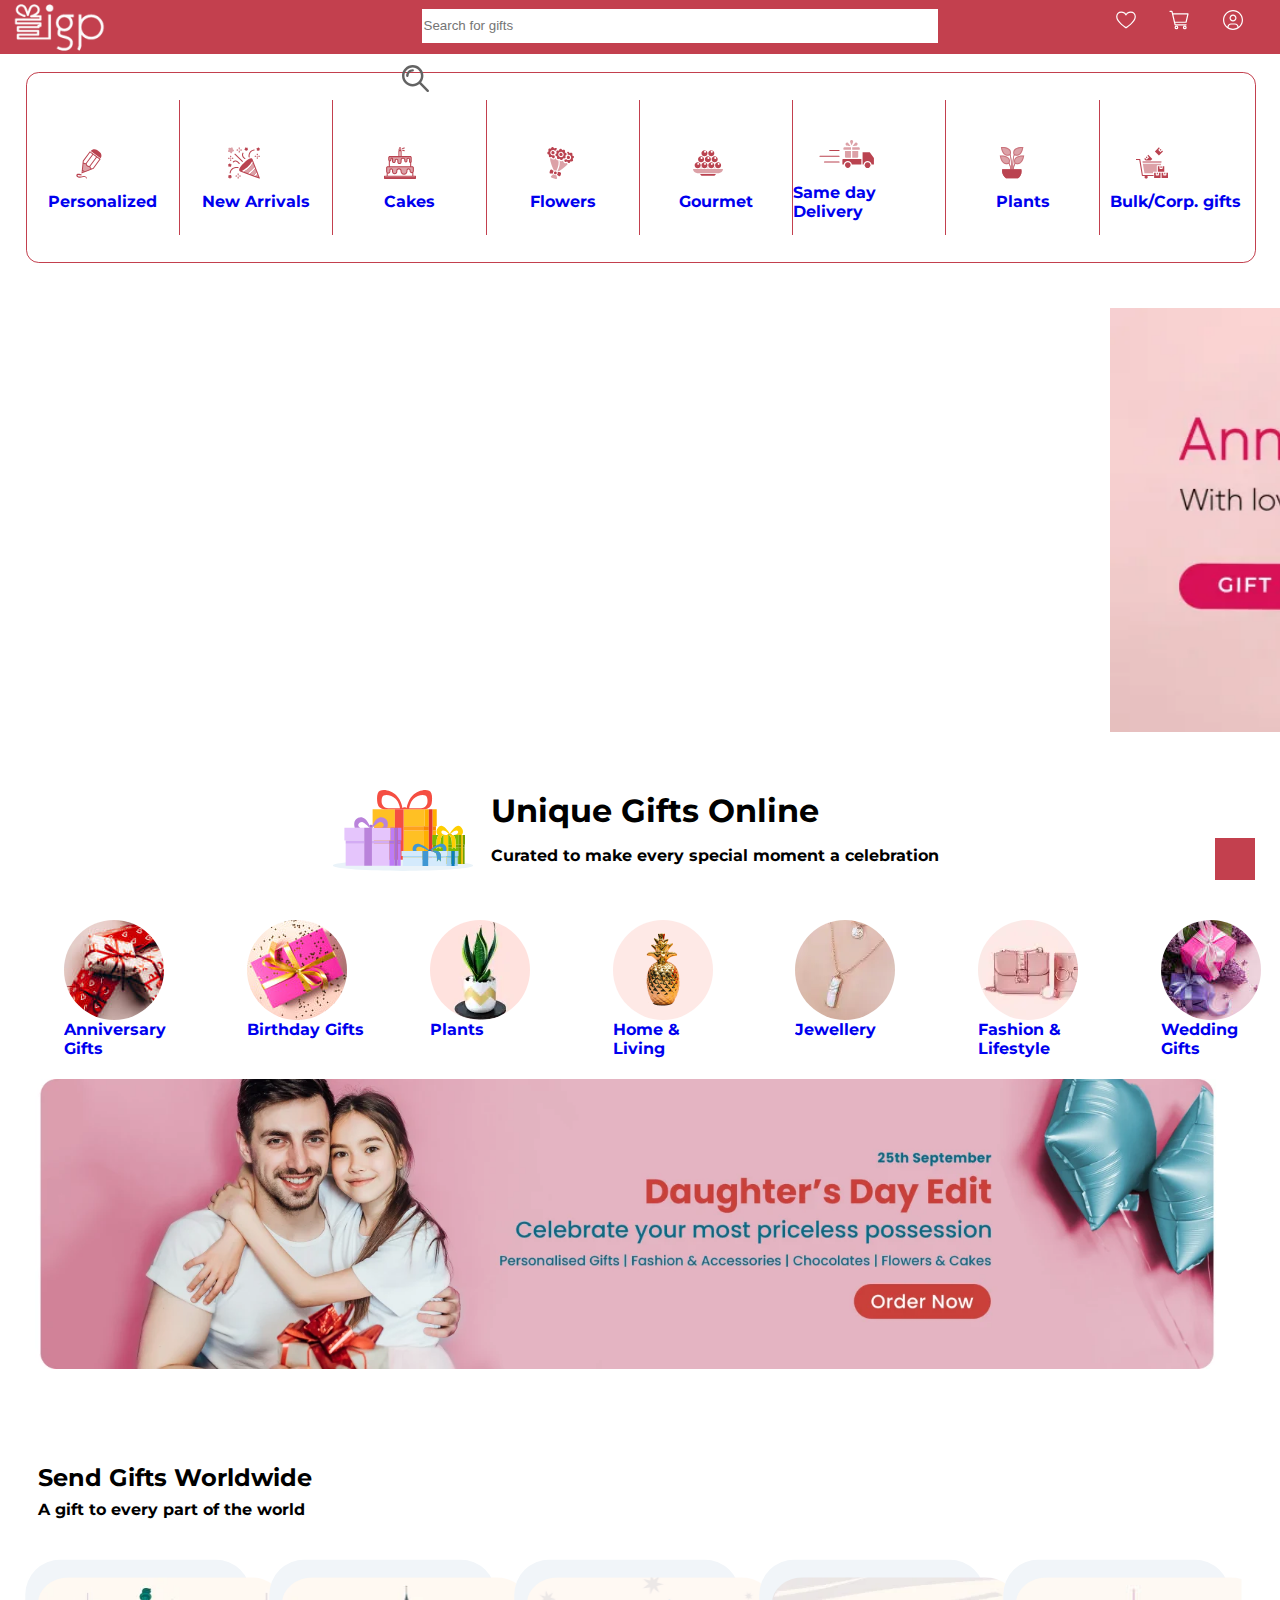
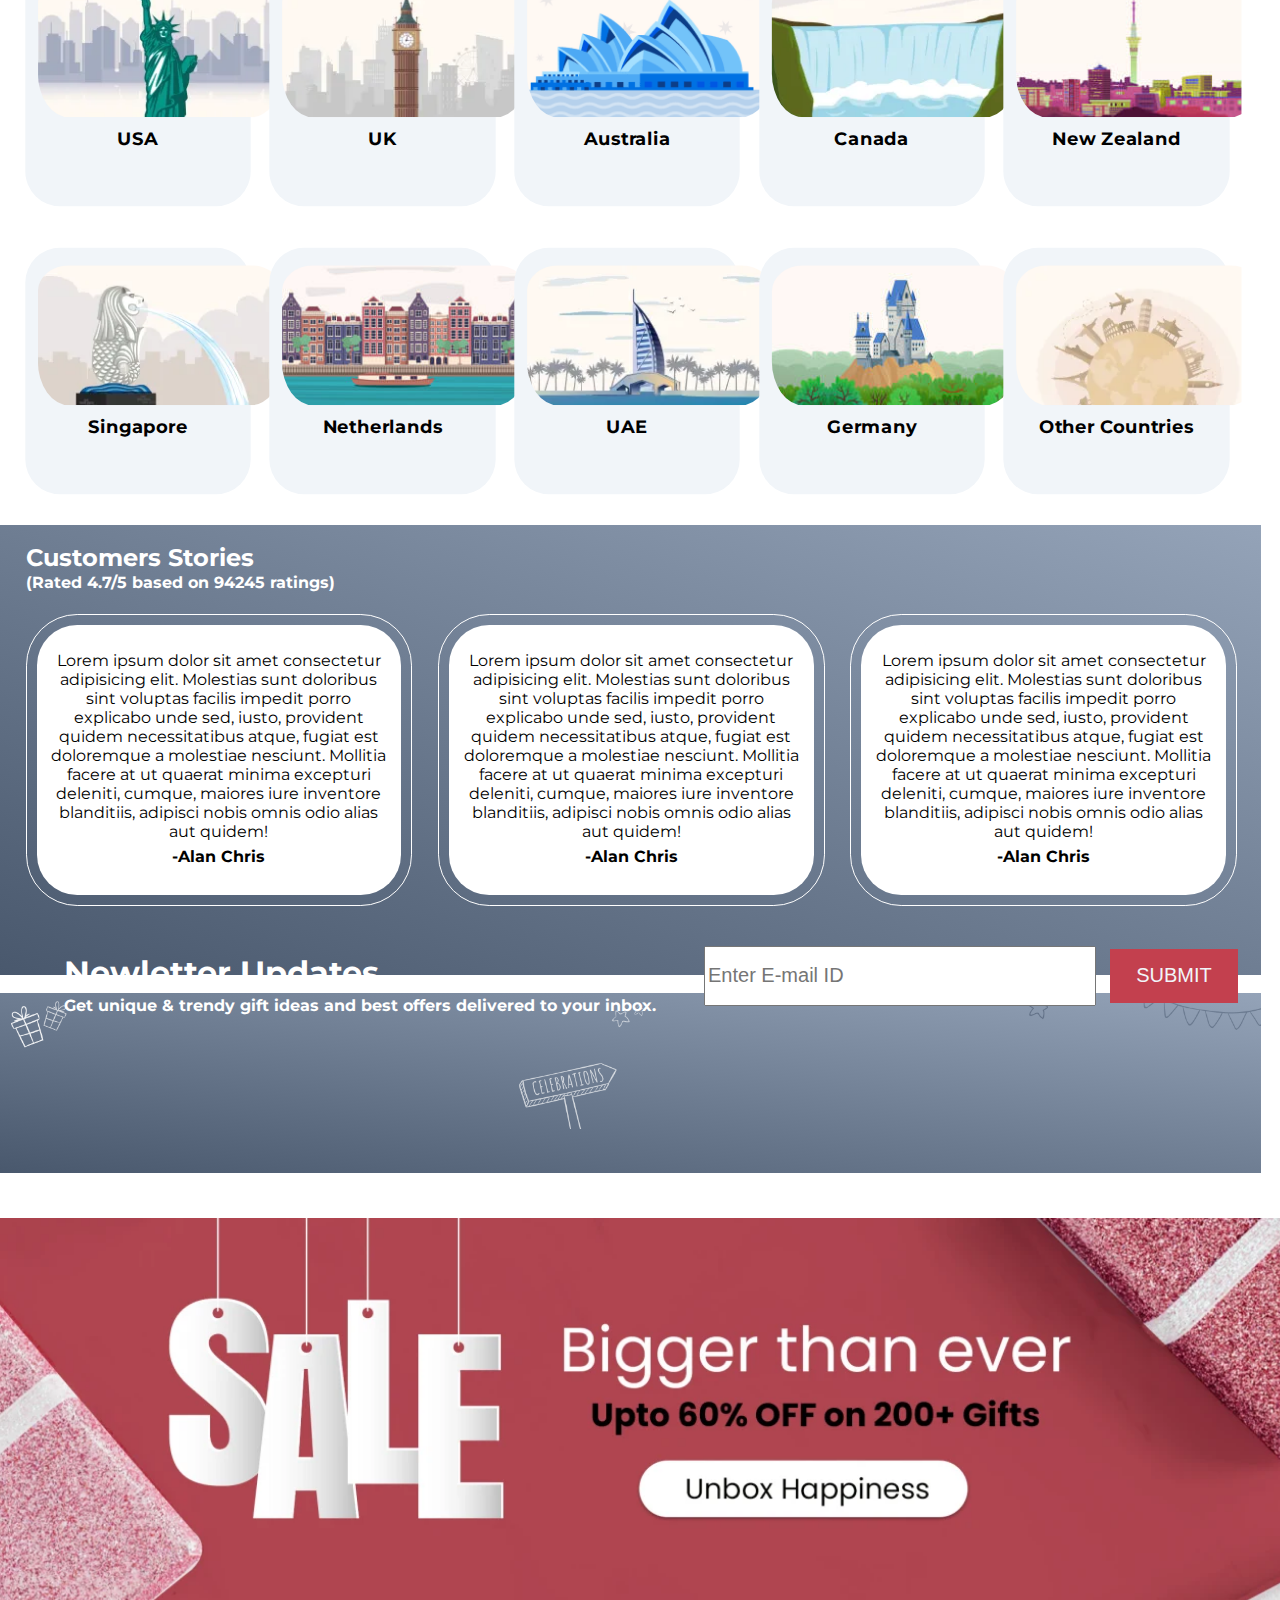
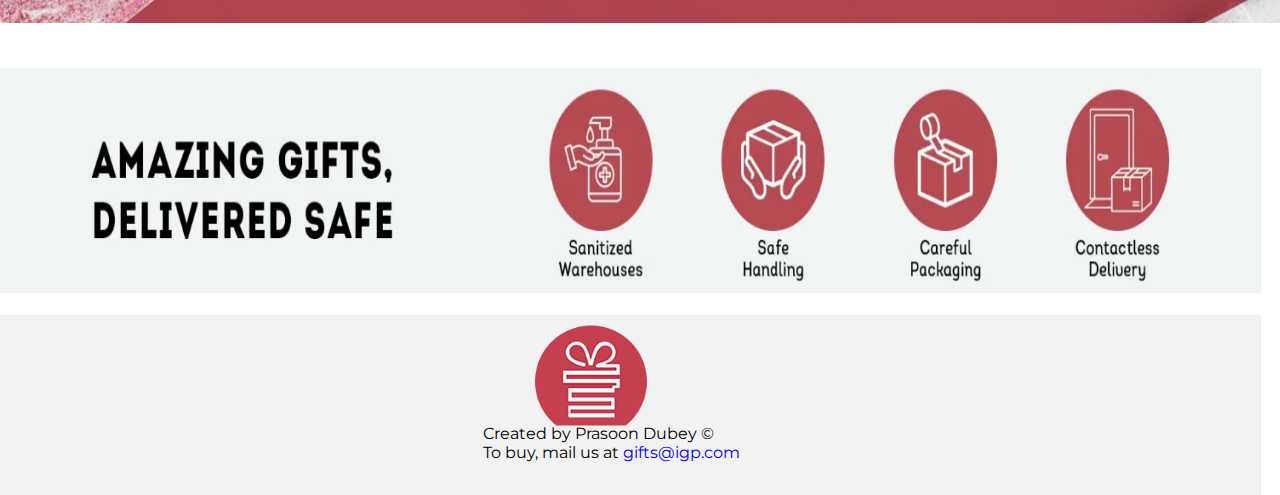
<file: index.html>
<!DOCTYPE html>
<html lang="en">

<head>
    <meta charset="UTF-8">
    <meta http-equiv="X-UA-Compatible" content="IE=edge">
    <meta name="viewport" content="width=device-width, initial-scale=1.0">
    <title>i Gift Portal</title>
    <link rel="stylesheet" href="./style.css">
    <!-- font-awesome cdn  -->
    <link rel="stylesheet" href="https://cdnjs.cloudflare.com/ajax/libs/font-awesome/5.9.0/css/all.min.css"
        integrity="sha512-q3eWabyZPc1XTCmF+8/LuE1ozpg5xxn7iO89yfSOd5/oKvyqLngoNGsx8jq92Y8eXJ/IRxQbEC+FGSYxtk2oiw=="
        crossorigin="anonymous" referrerpolicy="no-referrer" />
</head>

<body>
    <!-- header -->
    <div class="header">
        <a href="index.html" class="logo-link"><img class="logo" src="./images/igp_updated_logo.png" alt=""></a>
        <div class="searchbar">
            <form action="#">
                <input type="text" class="txtsearch" placeholder="Search for gifts" name="search">
                <a href="#"><img class="submit" src="./images/header-search.svg" alt=""></a>
            </form>
        </div>
        <div class="head-icon">
            <!-- <a href="#"><img src="./images/Rupee-big.svg" alt="" class="icon"></a>
            <a href="#"><img src="./images/Track-big.svg" alt="" class="icon"></a>-->
            <a href="#"><img src="./images/heart-2.svg" alt="" class="icon"></a>
            <a href="#"><img src="./images/Cart-big.svg" alt="" class="icon"></a>
            <a href="login.html"><img src="./images/Profile-big.svg" alt="" class="icon"></a>
        </div>
    </div>
    <!-- section 1 -->
    <div class="optionbar">
        <span class="option">
            <a href="categories.html#personalized">
                <img src="./images/w-tiles-personalize-v1.svg" alt="" class="option-icon-left">
                <h4>Personalized</h4>
            </a>
        </span>
        <span class="option">
            <a href="categories.html#newarrivals">
                <img src="./images/w-tiles-new-arrivals-v1.svg" alt="" class="option-icon-left">
                <h4>New Arrivals</h4>
            </a>
        </span>
        <span class="option">
            <a href="categories.html#personalized">
                <img src="./images/w-tiles-cakes-v1.svg" alt="" class="option-icon-right">
                <h4>Cakes</h4>
            </a>
        </span>
        <span class="option">
            <a href="categories.html#personalized">
                <img src="./images/w-tiles-flower-v1.svg" alt="" class="option-icon-center">
                <h4>Flowers</h4>
            </a>
        </span>
        <span class="option">
            <a href="categories.html#personalized">
                <img src="./images/w-tiles-sweets-v1.svg" alt="" class="option-icon-center">
                <h4>Gourmet</h4>
            </a>
        </span>
        <span class="option">
            <a href="categories.html#personalized">
                <img src="./images/w-tiles-SSD-v1.svg" alt="" class="option-icon-left">
                <h4>Same day Delivery</h4>
            </a>
        </span>
        <span class="option">
            <a href="categories.html#personalized">
                <img src="./images/w-tiles-plants-v1.svg" alt="" class="option-icon-right">
                <h4>Plants</h4>
            </a>
        </span>
        <span class="option" style="border: none;">
            <a href="categories.html#personalized">
                <img src="./images/w-tiles-bulk-order-v1.svg" alt="" class="option-icon-left">
                <h4>Bulk/Corp. gifts</h4>
            </a>
        </span>
    </div>
    <!-- section2  -->
    <marquee behavior="scroll" direction="left" scrollamount="20" scrolldelay="100" onmouseover="this.stop()"
        onmouseout="this.start()">
        <a href="#"><img src="./images/anniversary_gifts_banner_d_20220326.webp" alt="" class="banner"></a>
        <a href="#"><img src="./images/birthday_gifts_banner_d_20220311.webp" alt="" class="banner"></a>
        <a href="#"><img src="./images/plants_banner_d_20220421.webp" alt="" class="banner"></a>
        <a href="#"><img src="./images/personalized_gifts_banner_d_20220610.webp" alt="" class="banner"></a>
        <a href="#"><img src="./images/karwa_chauth_d_igp_banner_20220912.webp" alt="" class="banner"></a>
    </marquee>

    <!-- section 3 -->
    <div class="giftset">
        <img src="./images/gift-sets-20220610.svg" alt="" style="scale: 0.8;">
        <h1><span class="heading">Unique Gifts Online</span><br><span class="subheading">Curated to make every special
                moment a celebration</span></h1>
    </div>
    <div class="lensebar">
        <div class="lense-set set1">
            <a href="#"><img class="lense" src="./images/anniversary_gifts_igp_lenses_20220627.jpg" alt="">
                <h4>Anniversary Gifts</h4>
            </a>
        </div>
        <div class="lense-set set2">
            <a href="#"><img class="lense" src="./images/birthday_gifts_igp_lenses_20220627.jpg" alt="">
                <h4>Birthday Gifts</h4>
            </a>
        </div>
        <div class="lense-set set3">
            <a href="#"><img class="lense" src="./images/plants_igp_lenses_20220705.webp" alt="">
                <h4>Plants</h4>
            </a>
        </div>
        <div class="lense-set set1">
            <a href="#"><img class="lense" src="./images/home_living_igp_lenses_20220627.webp" alt="">
                <h4>Home & Living</h4>
            </a>
        </div>
        <div class="lense-set set2">
            <a href="#"><img class="lense" src="./images/jewellery_igp_lenses_20220627.webp" alt="">
                <h4>Jewellery</h4>
            </a>
        </div>
        <div class="lense-set set3">
            <a href="#"><img class="lense" src="./images/fashion_lifestyle_gifts_igp_lenses_20220627.webp" alt="">
                <h4>Fashion & Lifestyle</h4>
            </a>
        </div>
        <div class="lense-set set1">
            <a href="#"><img class="lense" src="./images/wedding_gifts_igp_lenses_20220709.jpg" alt="">
                <h4>Wedding Gifts</h4>
            </a>
        </div>
    </div>

    <!-- banner -->
    <img src="./images/daughters_day_d_banner_20220915.webp" alt="" style="width: 98vw; margin: 0;">

    <!-- section4 -->
    <h2 style="margin-left: 3vw; margin-top: 10vh;">
        <span class="heading">Send Gifts Worldwide</span>
        <br>
        <span class="subheading">A gift to every part of the world</span>
    </h2>

    <div class="flexbox">
        <div class="flex-item">
            <img src="./images/igp_USA_d_country_20220127.webp" alt="" class="country">
            <h3 class="country-name">USA</h3>
        </div>
        <div class="flex-item">
            <img src="./images/igp_UK_d_country_20220127.webp" alt="" class="country">
            <h3 class="country-name">UK</h3>
        </div>
        <div class="flex-item">
            <img src="./images/igp_Australia_d_country_20220127.webp" alt="" class="country">
            <h3 class="country-name">Australia</h3>
        </div>
        <div class="flex-item">
            <img src="./images/igp_Canada_d_country_20220127.webp" alt="" class="country">
            <h3 class="country-name">Canada</h3>
        </div>
        <div class="flex-item">
            <img src="./images/igp_New_Zealand_d_country_20220127.jpg" alt="" class="country">
            <h3 class="country-name">New Zealand</h3>
        </div>
    </div>
    <div class="flexbox">
        <div class="flex-item">
            <img src="./images/igp_Singapore_d_country_20220127.webp" alt="" class="country">
            <h3 class="country-name">Singapore</h3>
        </div>
        <div class="flex-item">
            <img src="./images/igp_Netherlands_d_country_20220127.jpg" alt="" class="country">
            <h3 class="country-name">Netherlands</h3>
        </div>
        <div class="flex-item">
            <img src="./images/igp_UAE_d_country_20220127.webp" alt="" class="country">
            <h3 class="country-name">UAE</h3>
        </div>
        <div class="flex-item">
            <img src="./images/D-Germany.jpg" alt="" class="country">
            <h3 class="country-name">Germany</h3>
        </div>
        <div class="flex-item">
            <img src="./images/igp_Other_Countries_d_country_20220127.webp" alt="" class="country">
            <h3 class="country-name">Other Countries</h3>
        </div>
    </div><br>

    <!-- section5 -->
    <div class="reviews">
        <h2 class="section-heading">Customers Stories</h2>
        <h4 class="section-subheading">(Rated 4.7/5 based on 94245 ratings)</h4>

        <div class="review-box">
            <p class="review-text">Lorem ipsum dolor sit amet consectetur adipisicing elit. Molestias sunt doloribus
                sint voluptas facilis
                impedit porro explicabo unde sed, iusto, provident quidem necessitatibus atque, fugiat est doloremque a
                molestiae nesciunt. Mollitia facere at ut quaerat minima excepturi deleniti, cumque, maiores iure
                inventore blanditiis, adipisci nobis omnis odio alias aut quidem!</p>
            <p class="reviewer-name"> -Alan Chris</p>
        </div>

        <div class="review-box">
            <p class="review-text">Lorem ipsum dolor sit amet consectetur adipisicing elit. Molestias sunt doloribus
                sint voluptas facilis
                impedit porro explicabo unde sed, iusto, provident quidem necessitatibus atque, fugiat est doloremque a
                molestiae nesciunt. Mollitia facere at ut quaerat minima excepturi deleniti, cumque, maiores iure
                inventore blanditiis, adipisci nobis omnis odio alias aut quidem!</p>
            <p class="reviewer-name"> -Alan Chris</p>
        </div>

        <div class="review-box">
            <p class="review-text">Lorem ipsum dolor sit amet consectetur adipisicing elit. Molestias sunt doloribus
                sint voluptas facilis
                impedit porro explicabo unde sed, iusto, provident quidem necessitatibus atque, fugiat est doloremque a
                molestiae nesciunt. Mollitia facere at ut quaerat minima excepturi deleniti, cumque, maiores iure
                inventore blanditiis, adipisci nobis omnis odio alias aut quidem!</p>
            <p class="reviewer-name"> -Alan Chris</p>
        </div>
    </div>

    <div class="newsletter">
        <img src="./images/Desktop_Newsletter.webp" alt="" style="width: 98.5vw;">
        <h1 style="margin-top: -20vh; margin-left: 5vw; color: white;">Newletter Updates</h1>
        <h4 style="margin-top: -2vh; margin-left: 5vw; color: white;">Get unique & trendy gift ideas and best offers
            delivered to your inbox.</h4>
        <div>
            <form action="#" class="newsletter-form">
                <input type="email" required placeholder="Enter E-mail ID" style="width: 30vw; height: 6vh; font-size: 20px;">
                <button type="submit" class="submit-btn">SUBMIT</button>
            </form>
        </div>
    </div>

    <div class="banner2">
        <img src="./images/sale_banner_20220622.webp" alt="" class="sale">
    </div>
        <img src="./images/covid-strip-3.webp" alt="" style="width: 98.5vw; height: 25vh; margin-top: 5vh;">

    <!-- footer  -->
    <div class="footer-strip">
        <figure>
            <img src="./images/IGPlogonew.png" alt="" style="scale: 0.8; margin-top: -2vh;">
            <figcaption style="margin-left: -3vw; margin-top: -2vh;">Created by Prasoon Dubey &copy;</figcaption>
            <figcaption style="margin-left: -3vw;">To buy, mail us at <a href="mailto:gifts@igp.com">gifts@igp.com</a></figcaption>
        </figure>
    </div>

    <!-- back to top -->
    <a href="#" class="back-to-top"><i class="fa fa-caret-up"></i></a>
</body>

</html>
</file>
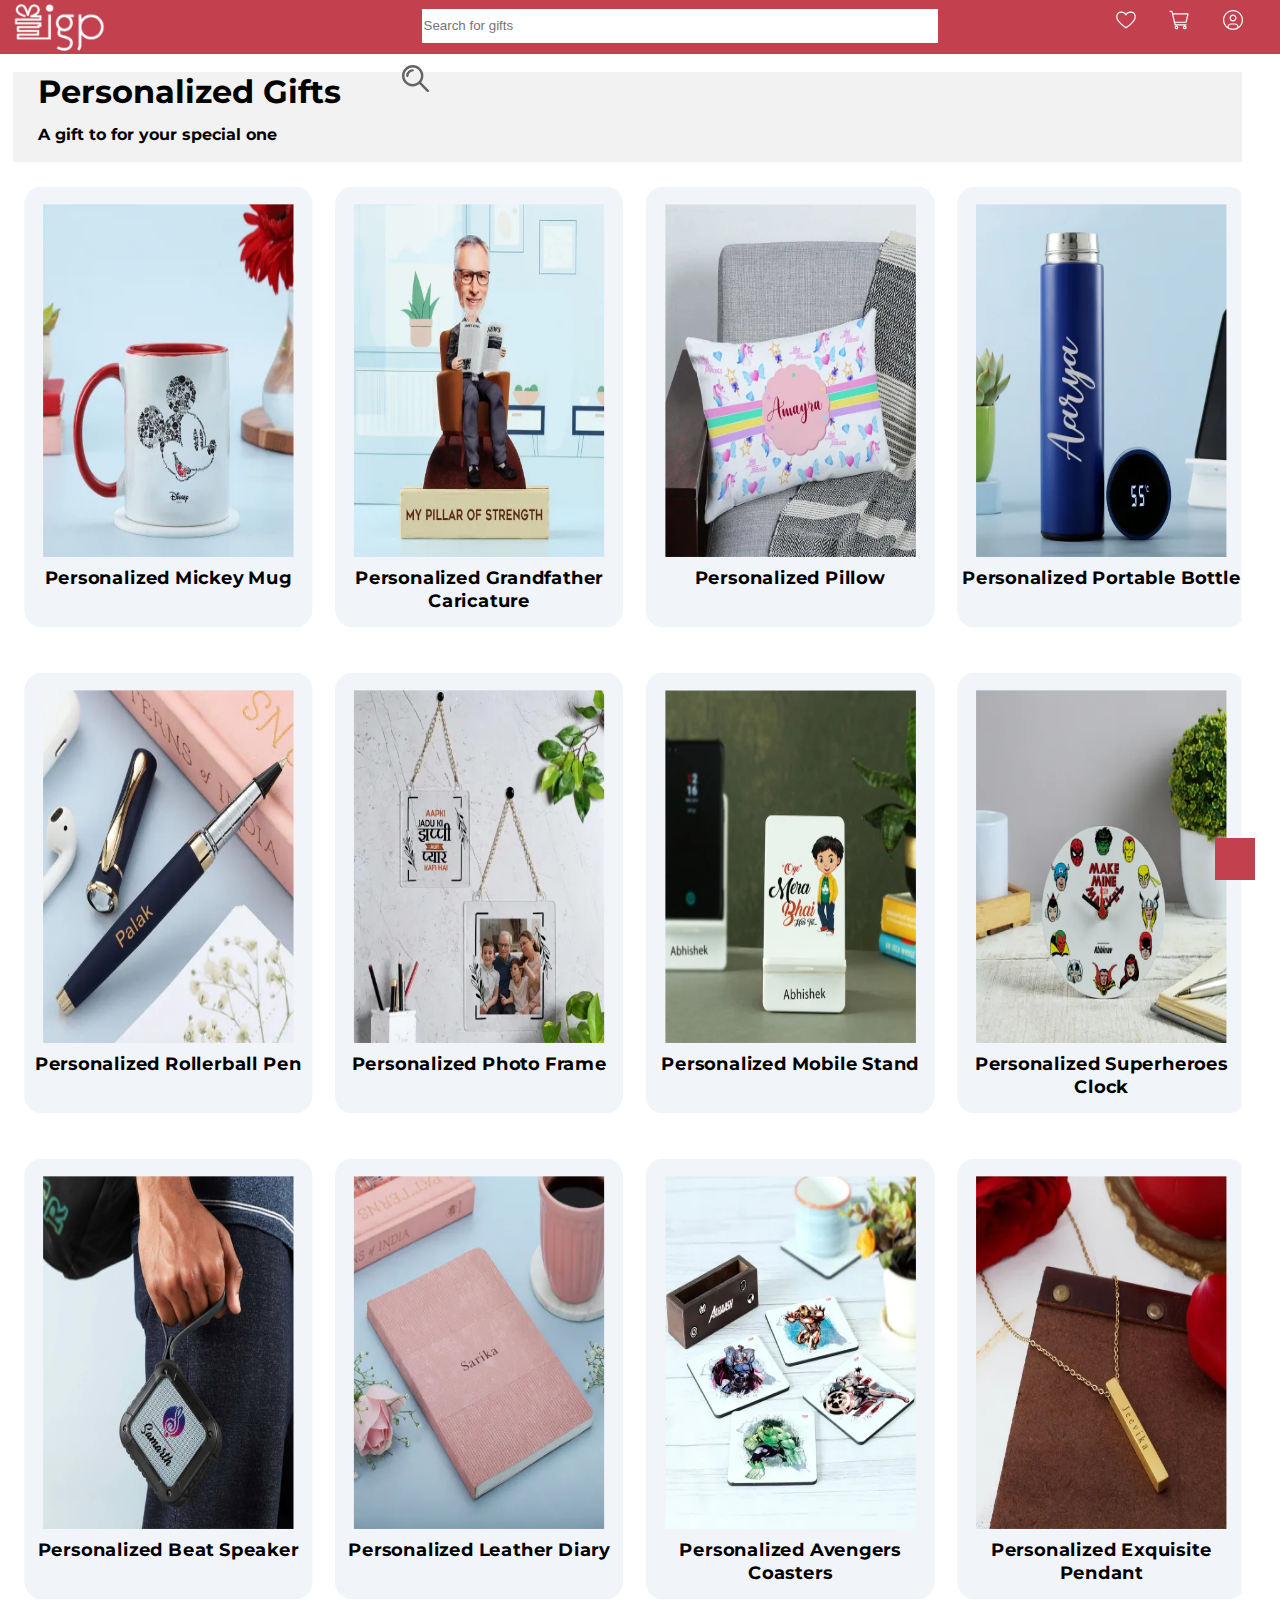
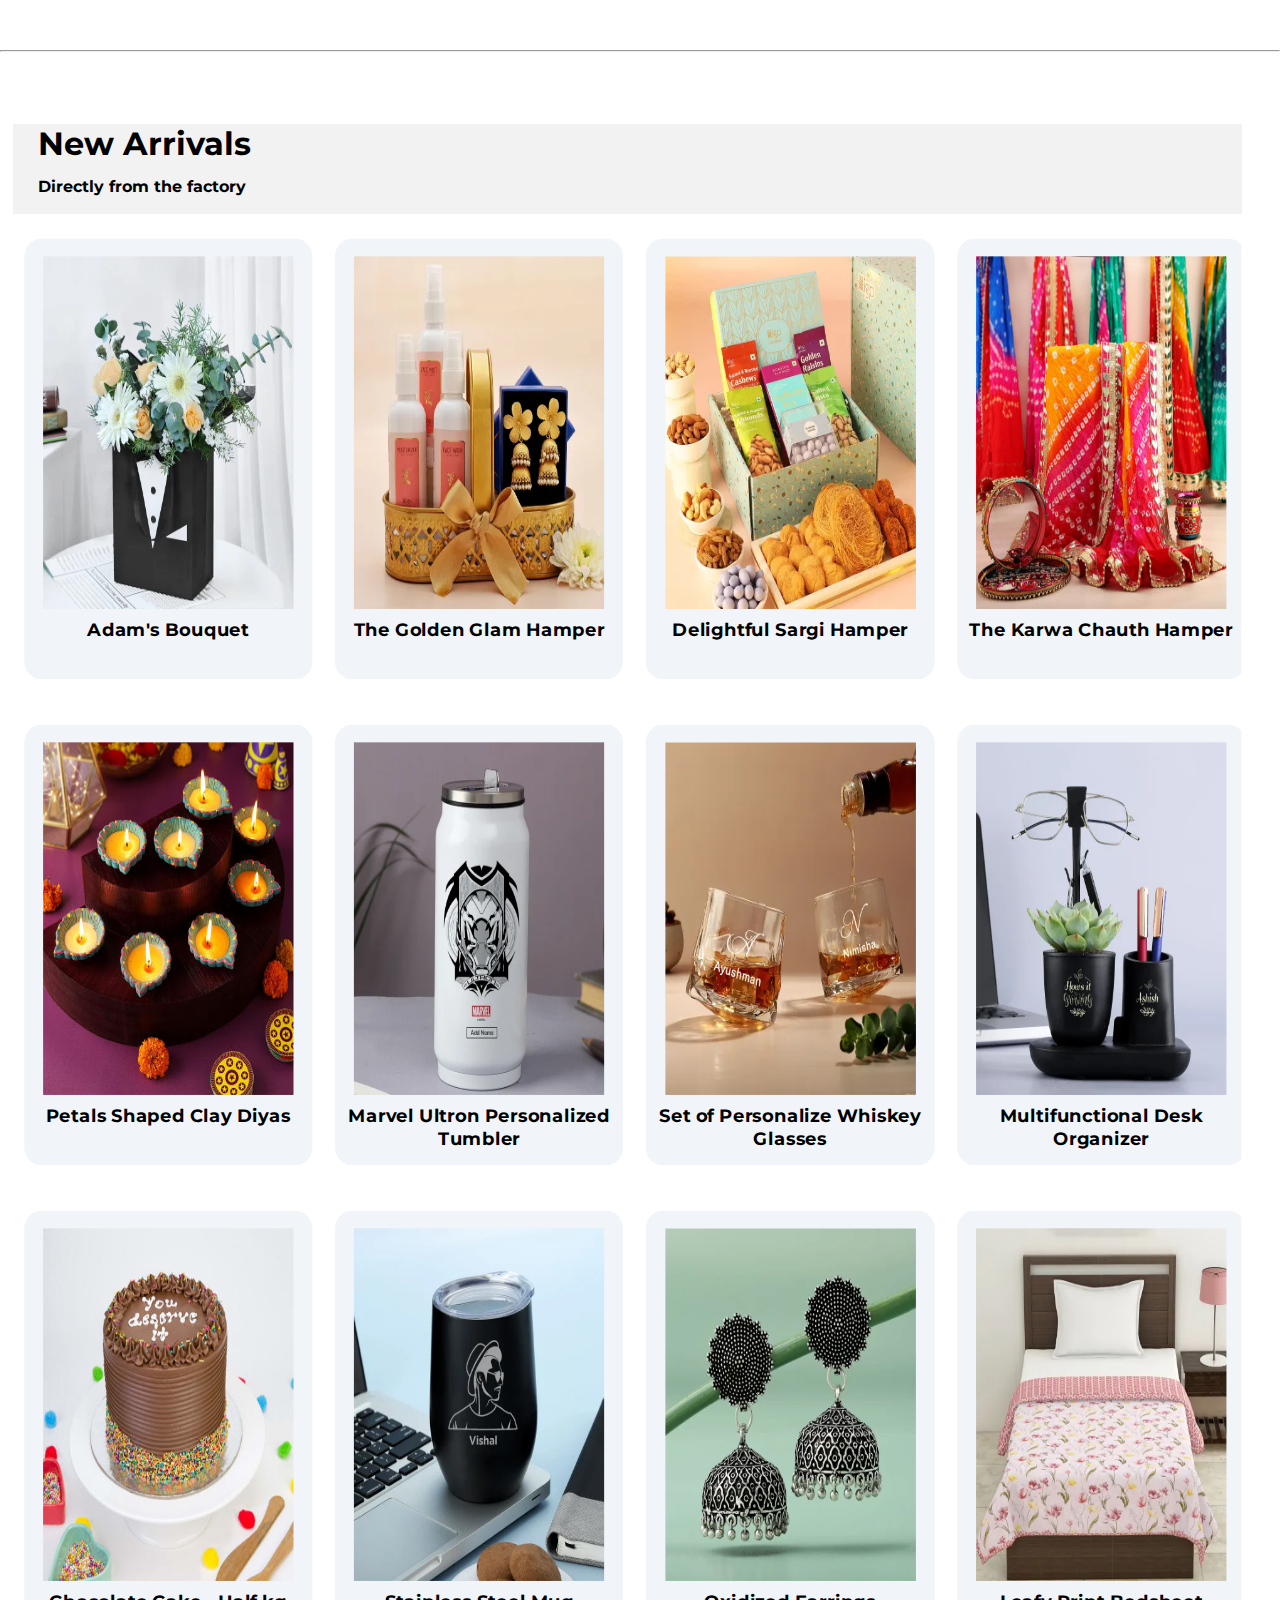
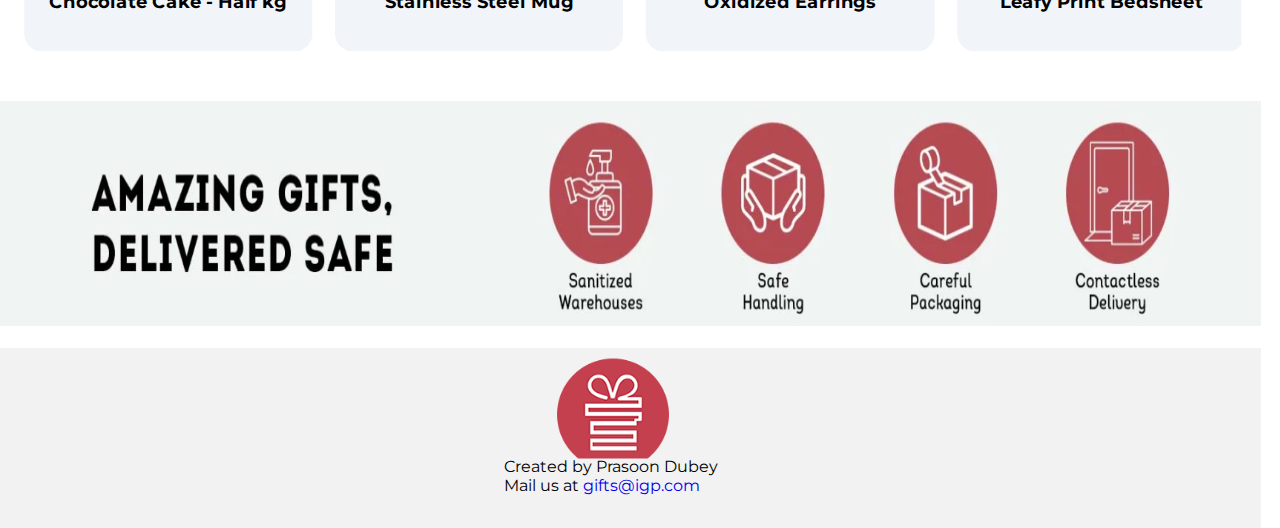
<file: categories.html>
<!DOCTYPE html>
<html lang="en">

<head>
    <meta charset="UTF-8">
    <meta http-equiv="X-UA-Compatible" content="IE=edge">
    <meta name="viewport" content="width=device-width, initial-scale=1.0">
    <title>i Gift Portal</title>
    <link rel="stylesheet" href="style.css">
    <!-- font-awesome cdn  -->
    <link rel="stylesheet" href="https://cdnjs.cloudflare.com/ajax/libs/font-awesome/5.9.0/css/all.min.css"
        integrity="sha512-q3eWabyZPc1XTCmF+8/LuE1ozpg5xxn7iO89yfSOd5/oKvyqLngoNGsx8jq92Y8eXJ/IRxQbEC+FGSYxtk2oiw=="
        crossorigin="anonymous" referrerpolicy="no-referrer" />
</head>

<body>
    <!-- header -->
    <div class="header">
        <a href="index.html" class="logo-link"><img class="logo" src="./images/igp_updated_logo.png" alt=""></a>
        <div class="searchbar">
            <form action="#">
                <input type="text" class="txtsearch" placeholder="Search for gifts" name="search">
                <a href="#"><img class="submit" src="./images/header-search.svg" alt=""></a>
            </form>
        </div>
        <div class="head-icon">
            <!-- <a href="#"><img src="./images/Rupee-big.svg" alt="" class="icon"></a>
            <a href="#"><img src="./images/Track-big.svg" alt="" class="icon"></a> -->
            <a href="#"><img src="./images/heart-2.svg" alt="" class="icon"></a>
            <a href="#"><img src="./images/Cart-big.svg" alt="" class="icon"></a>
            <a href="login.html"><img src="./images/Profile-big.svg" alt="" class="icon"></a>
        </div>
    </div>

    <!-- section heading -->
    <div class="pageheading"  id="personalized">
        <h1>Personalized Gifts</h1>
    </div>

    <!-- personalized section-->
    <h2 style="margin-left: 3vw; margin-top: -5vh">
        <span class="subheading section">A gift to for your special one</span>
    </h2>

    <div class="flexbox">
        <div class="item">
            <img src="./images/p-personalized-mickey-mug-187362-m.webp" alt="" class="item-pic">
            <h3 class="country-name">Personalized Mickey Mug</h3>
        </div>
        <div class="item">
            <img src="./images/p-personalized-grandfather-caricature-gift-178510-m.webp" alt="" class="item-pic">
            <h3 class="country-name">Personalized Grandfather Caricature</h3>
        </div>
        <div class="item">
            <img src="./images/p-personalized-pillow-for-girl-113960-m.webp" alt="" class="item-pic">
            <h3 class="country-name">Personalized Pillow</h3>
        </div>
        <div class="item">
            <img src="./images/p-personalized-portable-bottle-187656-m.webp" alt="" class="item-pic">
            <h3 class="country-name">Personalized Portable Bottle</h3>
        </div>
    </div>
    <div class="flexbox">
        <div class="item">
            <img src="./images/p-personalized-rollerball-pen-with-cz-stone-185264-m.webp" alt="" class="item-pic">
            <h3 class="country-name">Personalized Rollerball Pen</h3>
        </div>
        <div class="item">
            <img src="./images/p-personalized-statement-photo-frame-187881-m.webp" alt="" class="item-pic">
            <h3 class="country-name">Personalized Photo Frame</h3>
        </div>
        <div class="item">
            <img src="./images/p-mera-bhai-personalized-mobile-stand-141884-m.webp" alt="" class="item-pic">
            <h3 class="country-name">Personalized Mobile Stand</h3>
        </div>
        <div class="item">
            <img src="./images/p-marvel-superheroes-personalized-clock-187325-m.webp" alt="" class="item-pic">
            <h3 class="country-name">Personalized Superheroes Clock</h3>
        </div>
    </div>

    <div class="flexbox">
        <div class="item">
            <img src="./images/p-hit-the-beat-personalized-speaker-177800-m.jpg" alt="" class="item-pic">
            <h3 class="country-name">Personalized Beat Speaker</h3>
        </div>
        <div class="item">
            <img src="./images/p-vegan-leather-personalized-diary-186970-m.webp" alt="" class="item-pic">
            <h3 class="country-name">Personalized Leather Diary</h3>
        </div>
        <div class="item">
            <img src="./images/p-team-avengers-personalized-mdf-coasters-186830-m.webp" alt="" class="item-pic">
            <h3 class="country-name">Personalized Avengers Coasters</h3>
        </div>
        <div class="item">
            <img src="./images/p-exquisite-pendant-personalized-166572-m.webp" alt="" class="item-pic">
            <h3 class="country-name">Personalized Exquisite Pendant</h3>
        </div>
    </div>
    
    <br>
    <br>
    <hr>


    <!-- section heading -->
    <div class="pageheading"  id="newarrivals">
        <h1>New Arrivals</h1>
    </div>

    <!-- new arrivals section-->
    <h2 style="margin-left: 3vw; margin-top: -5vh">
        <span class="subheading section">Directly from the factory</span>
    </h2>

    <div class="flexbox">
        <div class="item">
            <img src="./images/p-adam-s-bouquet-188177-new.webp" alt="" class="item-pic">
            <h3 class="country-name">Adam's Bouquet</h3>
        </div>
        <div class="item">
            <img src="./images/p-the-golden-glam-hamper-187978-new.webp" alt="" class="item-pic">
            <h3 class="country-name">The Golden Glam Hamper</h3>
        </div>
        <div class="item">
            <img src="./images/p-delightful-sargi-hamper-187976-new.webp" alt="" class="item-pic">
            <h3 class="country-name">Delightful Sargi Hamper</h3>
        </div>
        <div class="item">
            <img src="./images/p-the-karwa-chauth-hamper-187979-new.jpg" alt="" class="item-pic">
            <h3 class="country-name">The Karwa Chauth Hamper</h3>
        </div>
    </div>
    <div class="flexbox">
        <div class="item">
            <img src="./images/p-petals-shaped-clay-diyas-set-of-8-188472-new.jpg" alt="" class="item-pic">
            <h3 class="country-name">Petals Shaped Clay Diyas</h3>
        </div>
        <div class="item">
            <img src="./images/p-marvel-ultron-personalized-tumbler-187364-new.webp" alt="" class="item-pic">
            <h3 class="country-name">Marvel Ultron Personalized Tumbler</h3>
        </div>
        <div class="item">
            <img src="./images/p-set-of-2-personalized-whiskey-glasses-187654-new.webp" alt="" class="item-pic">
            <h3 class="country-name">Set of Personalize Whiskey Glasses</h3>
        </div>
        <div class="item">
            <img src="./images/p-personalized-multifunctional-desk-organizer-188345-new.webp" alt="" class="item-pic">
            <h3 class="country-name">Multifunctional Desk Organizer</h3>
        </div>
    </div>

    <div class="flexbox">
        <div class="item">
            <img src="./images/p-deliciously-rich-and-moist-chocolate-cake-half-kg--188657-new.jpg" alt="" class="item-pic">
            <h3 class="country-name">Chocolate Cake - Half kg</h3>
        </div>
        <div class="item">
            <img src="./images/p-personalized-insulated-stainless-steel-mug-with-lid-186867-new.webp" alt="" class="item-pic">
            <h3 class="country-name">Stainless Steel Mug</h3>
        </div>
        <div class="item">
            <img src="./images/p-dome-shaped-oxidized-earrings-187796-new.webp" alt="" class="item-pic">
            <h3 class="country-name">Oxidized Earrings</h3>
        </div>
        <div class="item">
            <img src="./images/p-leafy-garden-reversible-print-single-bed-dohar-154986-new.webp" alt="" class="item-pic">
            <h3 class="country-name">Leafy Print Bedsheet</h3>
        </div>
    </div>

    <img src="./images/covid-strip-3.webp" alt="" style="width: 98.5vw; height: 25vh; margin-top: 5vh;">

    <!-- footer  -->
    <div class="footer-strip">
        <figure>
            <img src="./images/IGPlogonew.png" alt="" style="scale: 0.8; margin-top: -2vh;">
            <figcaption style="margin-left: -3vw; margin-top: -2vh;">Created by Prasoon Dubey</figcaption>
            <figcaption style="margin-left: -3vw;">Mail us at <a href="mailto:gifts@igp.com">gifts@igp.com</a></figcaption>
        </figure>
    </div>
    <!-- back to top -->
    <a href="#" class="back-to-top"><i class="fa fa-caret-up"></i></a>
</body>

</html>
</file>
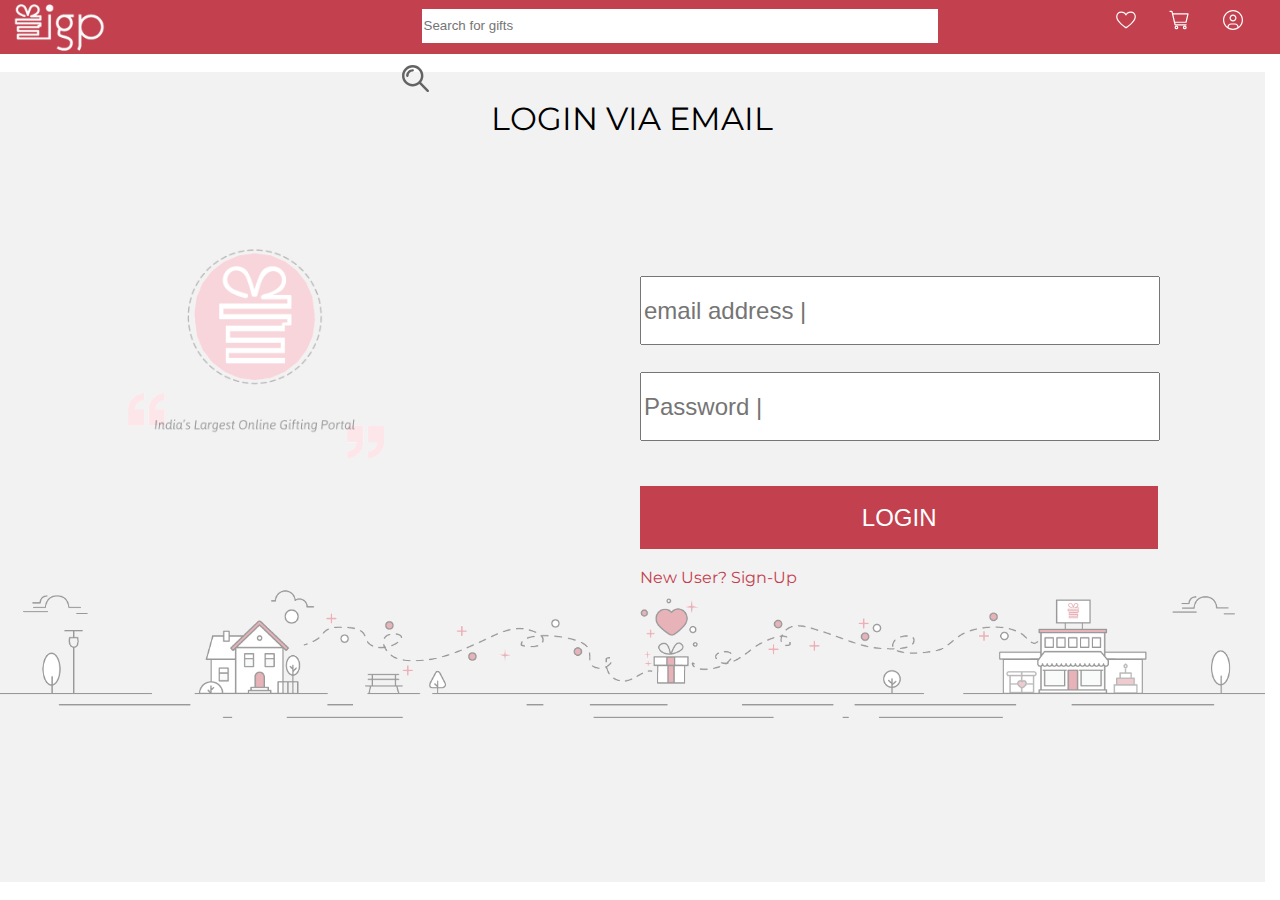
<file: login.html>
<!DOCTYPE html>
<html lang="en">
<head>
    <meta charset="UTF-8">
    <meta http-equiv="X-UA-Compatible" content="IE=edge">
    <meta name="viewport" content="width=device-width, initial-scale=1.0">
    <title>i Gift Portal</title>
    <link rel="stylesheet" href="style.css">
</head>
<body style="margin-top: 8vh;">
    <!-- header -->
    <div class="header">
        <a href="index.html" class="logo-link"><img class="logo" src="./images/igp_updated_logo.png" alt=""></a>
        <div class="searchbar">
            <form action="#">
                <input type="text" class="txtsearch" placeholder="Search for gifts" name="search">
                <a href="#"><img class="submit" src="./images/header-search.svg" alt=""></a>
            </form>
        </div>
        <div class="head-icon">
            <!-- <a href="#"><img src="./images/Rupee-big.svg" alt="" class="icon"></a>
            <a href="#"><img src="./images/Track-big.svg" alt="" class="icon"></a> -->
            <a href="#"><img src="./images/heart-2.svg" alt="" class="icon"></a>
            <a href="#"><img src="./images/Cart-big.svg" alt="" class="icon"></a>
            <a href="login.html"><img src="./images/Profile-big.svg" alt="" class="icon"></a>
        </div>
    </div>
    <!-- login form  -->
    <div class="login" id="login">
        <h1 class="form-heading">LOGIN VIA EMAIL</h1>
        <div style="float: left;">
            <img src="./images/login-signup-side.png" alt="" class="login-img">
        </div>
        <div class="login-form">
            <form action="#">
                <input type="email" name="txtmail" placeholder="email address |" class="login-input" required><br>
                <input type="password" name="txtpass" placeholder="Password |" class="login-input" required><br>
                <button type="submit" class="btn-login">LOGIN</button>
            </form><br>
            <a href="signup.html" style="color: #c3404e;">New User? Sign-Up</a>
        </div>
        <div><img src="./images/login-signup-bg.png" alt="" style="width: 98.8vw;"></div>
    </div>
</body>
</html>
</file>
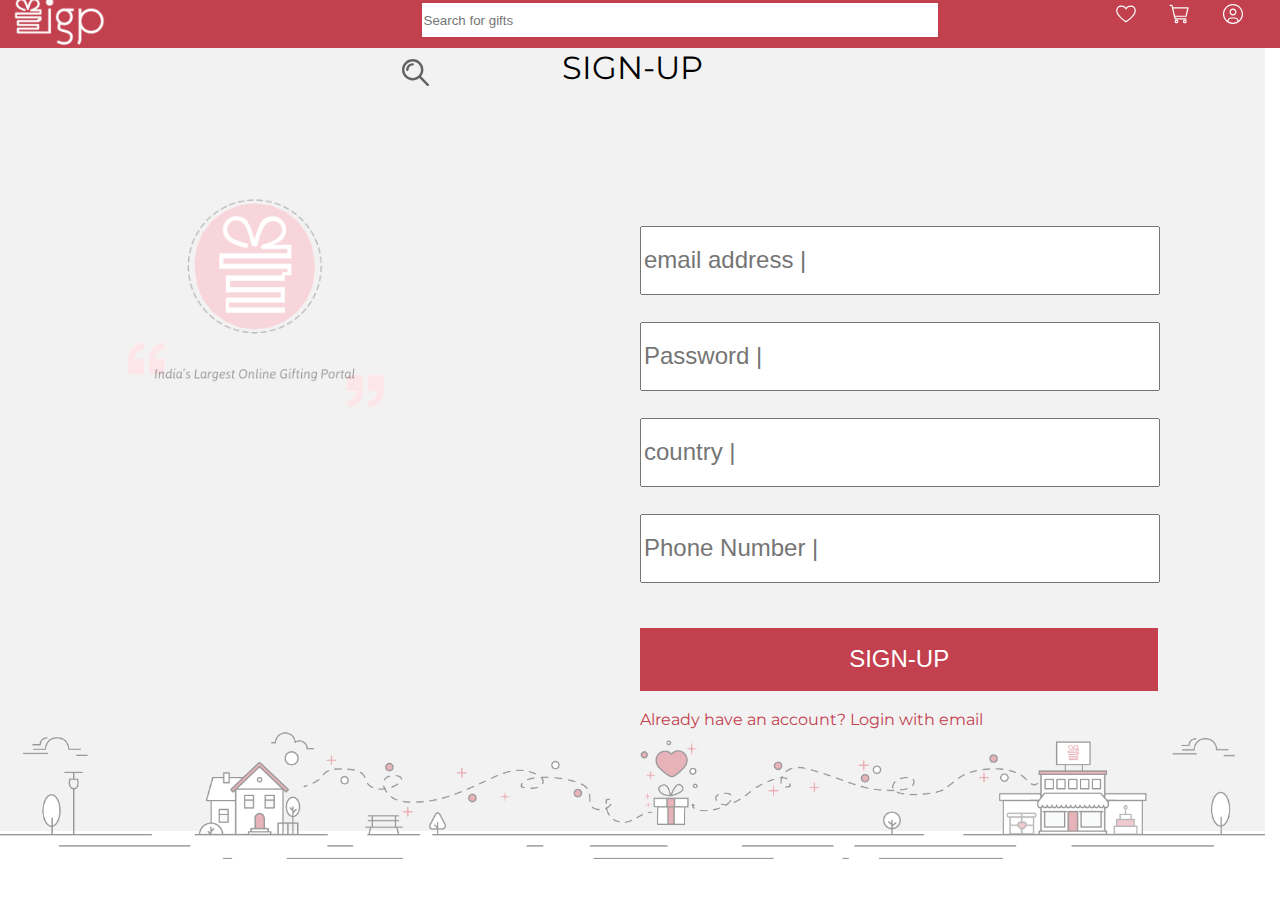
<file: signup.html>
<!DOCTYPE html>
<html lang="en">
<head>
    <meta charset="UTF-8">
    <meta http-equiv="X-UA-Compatible" content="IE=edge">
    <meta name="viewport" content="width=device-width, initial-scale=1.0">
    <title>i Gift Portal</title>
    <link rel="stylesheet" href="style.css">
</head>
<body>
    <!-- header -->
    <div class="header" style="margin-top: -3vh;">
        <a href="index.html" class="logo-link"><img class="logo" src="./images/igp_updated_logo.png" alt=""></a>
        <div class="searchbar">
            <form action="#">
                <input type="text" class="txtsearch" placeholder="Search for gifts" name="search">
                <a href="#"><img class="submit" src="./images/header-search.svg" alt=""></a>
            </form>
        </div>
        <div class="head-icon">
            <!-- <a href="#"><img src="./images/Rupee-big.svg" alt="" class="icon"></a>
            <a href="#"><img src="./images/Track-big.svg" alt="" class="icon"></a> -->
            <a href="#"><img src="./images/heart-2.svg" alt="" class="icon"></a>
            <a href="#"><img src="./images/Cart-big.svg" alt="" class="icon"></a>
            <a href="login.html"><img src="./images/Profile-big.svg" alt="" class="icon"></a>
        </div>
    </div>
    <!-- signup form  -->
    <div class="login" id="signup">
        <h1 class="form-heading">SIGN-UP</h1>
        <div style="float: left;">
            <img src="./images/login-signup-side.png" alt="" class="login-img">
        </div>
        <div class="login-form">
            <form action="#">
                <input type="email" name="txtmail" placeholder="email address |" class="login-input" required><br>
                <input type="password" name="txtpass" id="" placeholder="Password |" class="login-input" required><br>
                <input type="text" name="txtcountry" id="" placeholder="country |" class="login-input" required><br>
                <input type="number" name="txtphone" id="" placeholder="Phone Number |" class="login-input"
                    required><br>
                <button type="submit" class="btn-login">SIGN-UP</button>
            </form><br>
            <a href="login.html" style="color: #c3404e;">Already have an account? Login with email</a>
        </div>
        <div><img src="./images/login-signup-bg.png" alt="" style="width: 98.8vw;"></div>
    </div>
</body>
</html>
</file>
<file: style.css>
@import url('https://fonts.googleapis.com/css?family=Montserrat');

body {
    margin: 0;
    font-family: Montserrat;
}

div.header {
    width: 100vw;
    height: 6vh;
    margin-top: -8vh;
    background-color: #c3404e;
    position: fixed;
    z-index: 1;
}

.logo-link {
    float: left;
}

.logo {
    height: 6vh;
    margin-left: 1vw;
}

.searchbar {
    display: flex;
    justify-content: center;
    align-items: center;
    width: 40vw;
    float: left;
    margin-left: 20vw;
}

.txtsearch {
    width: 40vw;
    background-color: white;
    height: 3.5vh;
    border-top: #c3404e 1vh solid;
    border-bottom: #c3404e 1vh solid;
    border-left: none;
    border-right: none;
    display: flex;
    align-items: center;
    float: left;
}

.submit {
    height: 3vh;
    margin-top: 1.5vh;
    margin-left: -1.5vw;
}

.head-icon {
    height: 100%;
    margin-left: 85vw;
}

.icon {
    padding-left: 2vw;
    padding-top: 0.6vw;
}

/* section1 */
.optionbar {
    width: 96vw;
    height: 15vh;
    border: 1px solid #c3404e;
    border-radius: 1vw;
    padding-top: 3vh;
    margin-top: 8vh;
    margin-left: 2vw;
    margin-right: 2vw;
    padding-bottom: 3vh;
}

.option {
    justify-content: center;
    float: left;
    width: 11.9vw;
    border-right: 1px solid #c3404e;
    display: flex;
    justify-content: center;
    align-items: center;
    height: inherit;
    overflow: hidden;
    position: relative;
}

.option:hover {
    animation-name: bounce;
    animation-iteration-count: infinite;
    animation-duration: 2s;
    animation-timing-function: ease-in-out;
}

@keyframes bounce {
    0% {
        top: 0px;
    }

    25% {
        top: -10px;
    }

    50% {
        top: 0px;
    }

    75% {
        top: 10px
    }

    100% {
        top: 0px;
    }
}

.option-icon-center {
    padding-top: 5vh;
    padding-left: 1vw;
    overflow: hidden;
}

.option-icon-left {
    padding-top: 5vh;
    padding-left: 2vw;
    overflow: hidden;
}

.option-icon-right {
    padding-top: 5vh;
    overflow: hidden;
}

a {
    text-decoration: none;
    overflow: hidden;
}

h4 {
    margin-top: 1vh;
}

/* section2 */
.banner {
    width: 90vw;
    margin-top: 5vh;
}

/* section3 */
.giftset {
    display: flex;
    justify-content: center;
    align-items: center;
    width: 98vw;
    height: 20vh;
    overflow: hidden;
}

.heading {
    width: 15vw;
}

.subheading {
    font-size: medium;
    width: 15vw;
}

.lensebar {
    display: flex;
    justify-content: center;
}

.lense-set {
    padding-left: 5vw;
    display: inline-flex;
    width: 10vw;
    position: relative;
    animation-name: set-animation;
    animation-delay: 0s;
    animation-duration: 2s;
    animation-iteration-count: infinite;
    animation-timing-function: ease-in-out;
}

.lense {
    border-radius: 100px;
    float: left;
}

.set1 {
    animation-delay: 0s;
}

.set2 {
    animation-delay: .75s;
}

.set3 {
    animation-delay: 1.25s;
}

@keyframes set-animation {
    0% {
        top: 0px;
    }

    25% {
        top: -10px;
    }

    50% {
        top: 0px;
    }

    75% {
        top: 10px
    }

    100% {
        top: 0px;
    }
}

/* .lense-set:hover{
    position: relative;
    scale: 1.2;
} */

/* section4 */

.flexbox {
    display: flex;
    width: 98vw;
    overflow: hidden;
    margin-top: 4vh;
    scale: 0.98;
}

.flex-item {
    width: 18vw;
    height: 28vh;
    align-items: center;
    justify-content: center;
    background-color: #f1f5f9;
    border-radius: 4vh;
    margin-left: 1vw;
    margin-right: 0.5vw;
}

.flex-item:hover{
    box-shadow: 5px 1px #49586d;
}

.country {
    padding-left: 1vw;
    padding-right: 1vw;
    padding-top: 2vh;
    border-radius: 5vh;
}

.country-name {
    text-align: center;
    margin-top: 6px;
}

/* section5  */

.reviews {
    margin-top: 2vh;
    background: linear-gradient(to bottom left, #94a3b8, #49586d);
    width: 98.5vw;
    height: 50vh;
}

.section-heading {
    margin-top: -1vh;
    padding-top: 2vh;
    padding-left: 2vw;
    color: white;
}

.section-subheading {
    margin-top: -2vh;
    padding-left: 2vw;
    color: white;
}

.review-box {
    width: 28.5vw;
    height: 30vh;
    padding: 10px;
    border-radius: 4vw;
    text-align: center;
    justify-content: center;
    align-items: center;
    border: 1px solid white;
    background-clip: content-box;
    background-color: white;
    margin-left: 2vw;
    float: left;
    overflow: hidden;
}

.review-text {
    padding-top: 10px;
    padding-left: 1vw;
    padding-right: 1vw;
}

.reviewer-name {
    font-weight: bold;
    margin-top: -10px;
}

/* section6  */

.newsletter {
    margin-top: 2vh;
    background: linear-gradient(to bottom left, #94a3b8, #49586d);
    width: 98.5vw;
    height: 20vh;
}

.newsletter-form {
    position: relative;
    top: -10vh;
    left: 55vw;
    width: 43vw;
}

.submit-btn {
    margin-left: 10px;
    width: 10vw;
    height: 6vh;
    font-size: 20px;
    background-color: #c3404e;
    color: #f1f5f9;
    border: none;
}

.banner2 {
    width: 98.5vw;
    height: 45vh;
    margin-top: 5vh;
    align-content: center;
    display: flex;
    justify-content: center;
}

.sale{
    animation-name: grow-up;
    animation-timing-function: ease-in-out;
    animation-duration: 1s;
    animation-iteration-count: infinite;
}

@keyframes grow-up {
    0%{
        scale: 0.95;
    }
    50%{
        scale: 1.0;
    }
    100%{
        scale: 0.95;
    }
}

/* footer */
.footer-strip {
    background-color: #f2f2f2;
    width: 98.5vw;
    height: 20vh;
    margin-top: 2vh;
    justify-content: center;
    display: flex;
    /* align-items: center; */
}

/* login-form */

.form-heading {
    text-align: center;
    padding-top: 3vh;
    font-weight: 400;
}

.login {
    width: 98.8vw;
    height: 90vh;
    background-color: #f2f2f2;
}

.login-img {    width: 20vw;
    margin-top: 10vh;
    margin-left: 10vw;
}

.login-form {
    width: 42vw;
    padding-top: 10vh;
    margin-left: 50vw;
}

.login-input {
    margin-top: 3vh;
    width: 40vw;
    height: 7vh;
    font-size: x-large;
}

.btn-login {
    margin-top: 5vh;
    width: 40.5vw;
    height: 7vh;
    background-color: #c3404e;
    border: none;
    color: white;
    font-size: x-large;
}

.btn-login:hover {
    scale: 1.05;
}

/* other pages */
.pageheading{
    width: 94vw;
    height: 10vh;
    /* padding-top: 3vh; */
    margin-top: 8vh;
    margin-left: 1vw;
    padding-left: 2vw;
    background-color: #f2f2f2;
}

.item {
    width: 30vw;
    height: 50vh;
    align-items: center;
    justify-content: center;
    background-color: #f1f5f9;
    border-radius: 2vh;
    margin-left: 0.9vw;
    margin-right: 0.9vw;
}

.item:hover{
    scale: 1.05;
}

.item-pic {
    padding-left: 1.5vw;
    padding-right: 1.5vw;
    padding-top: 2vh;
    border-radius: 2vh;
    width: 20vw;
    height: 40vh;
}

/* back to top */
.back-to-top {
    display: inline;
    position: fixed;
    color: #fff;
    width: 40px;
    height: 42px;
    line-height: 45px;
    border-radius: 0;
    right: 25px;
    bottom: 20px;
    text-align: center;
    background: #c3404e;
    transition: background 0.5s;
    z-index: 11;
    text-decoration: none !important;
}
</file>
